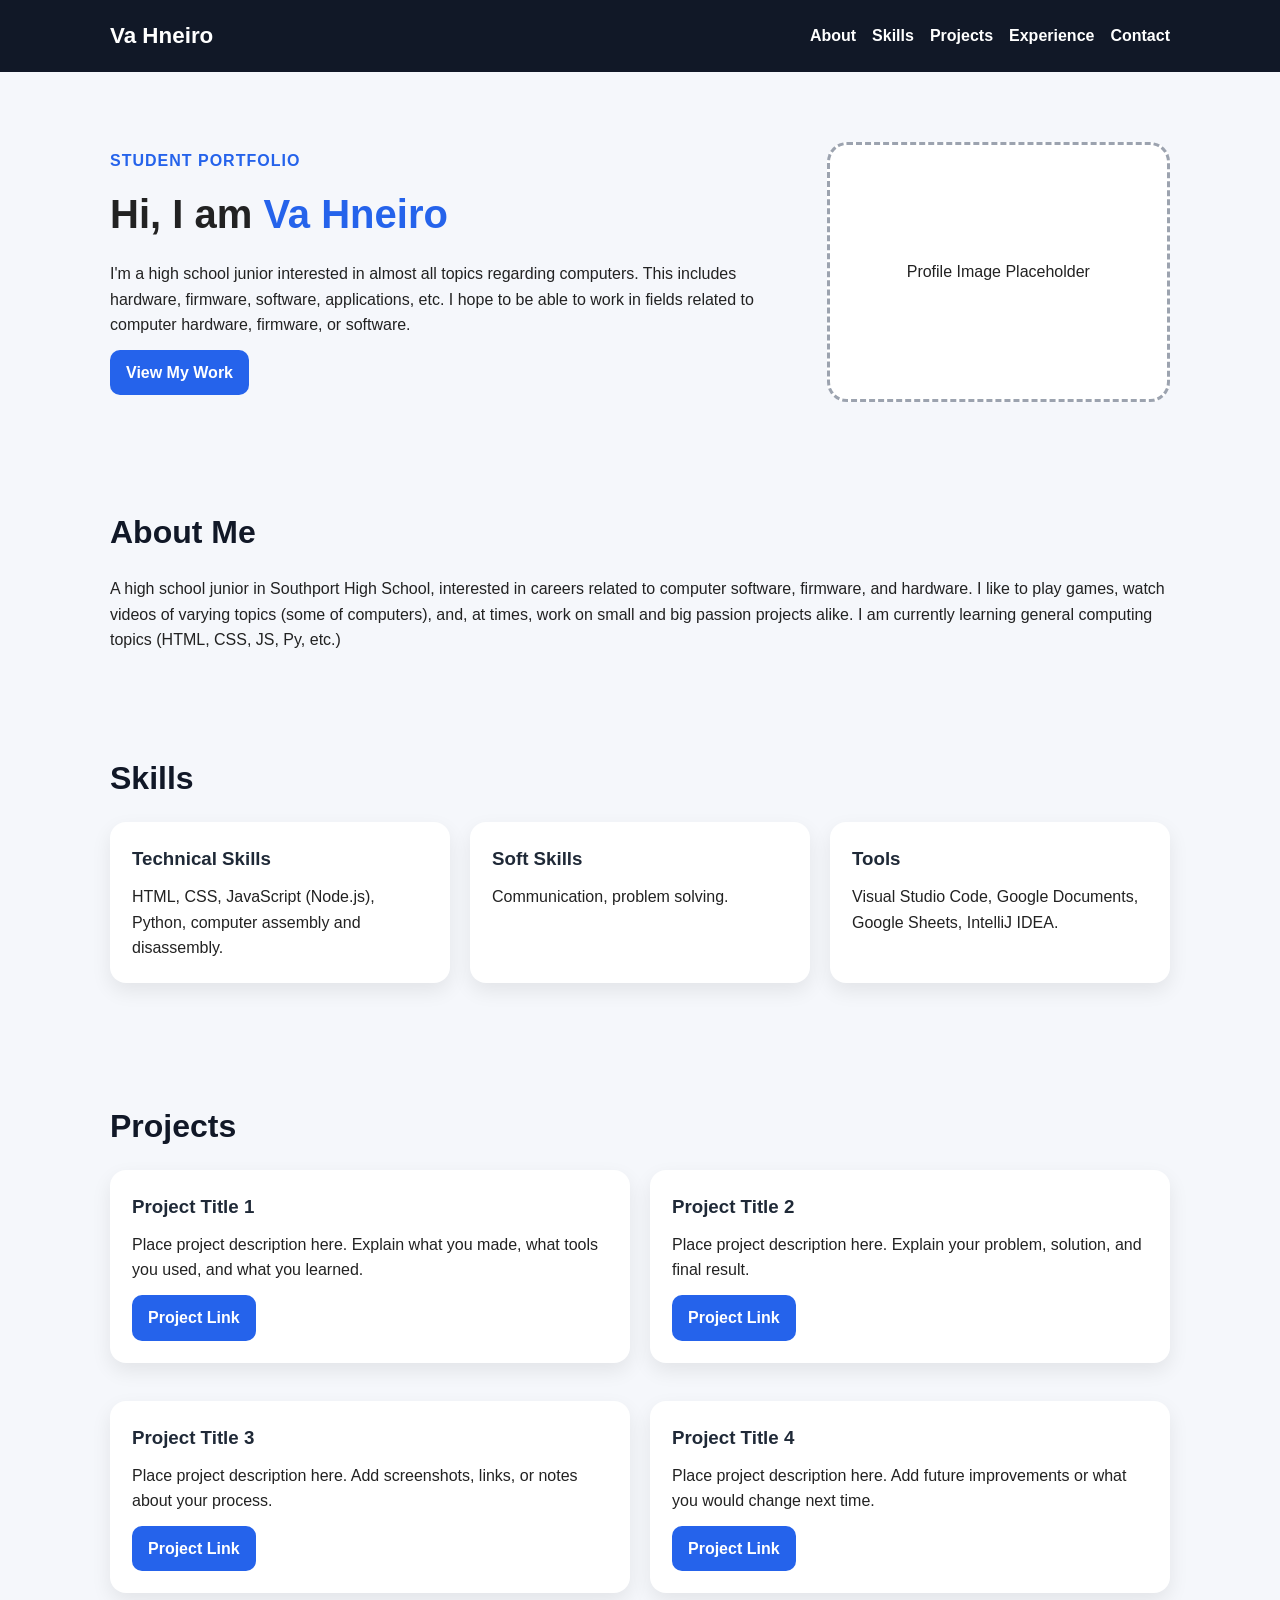
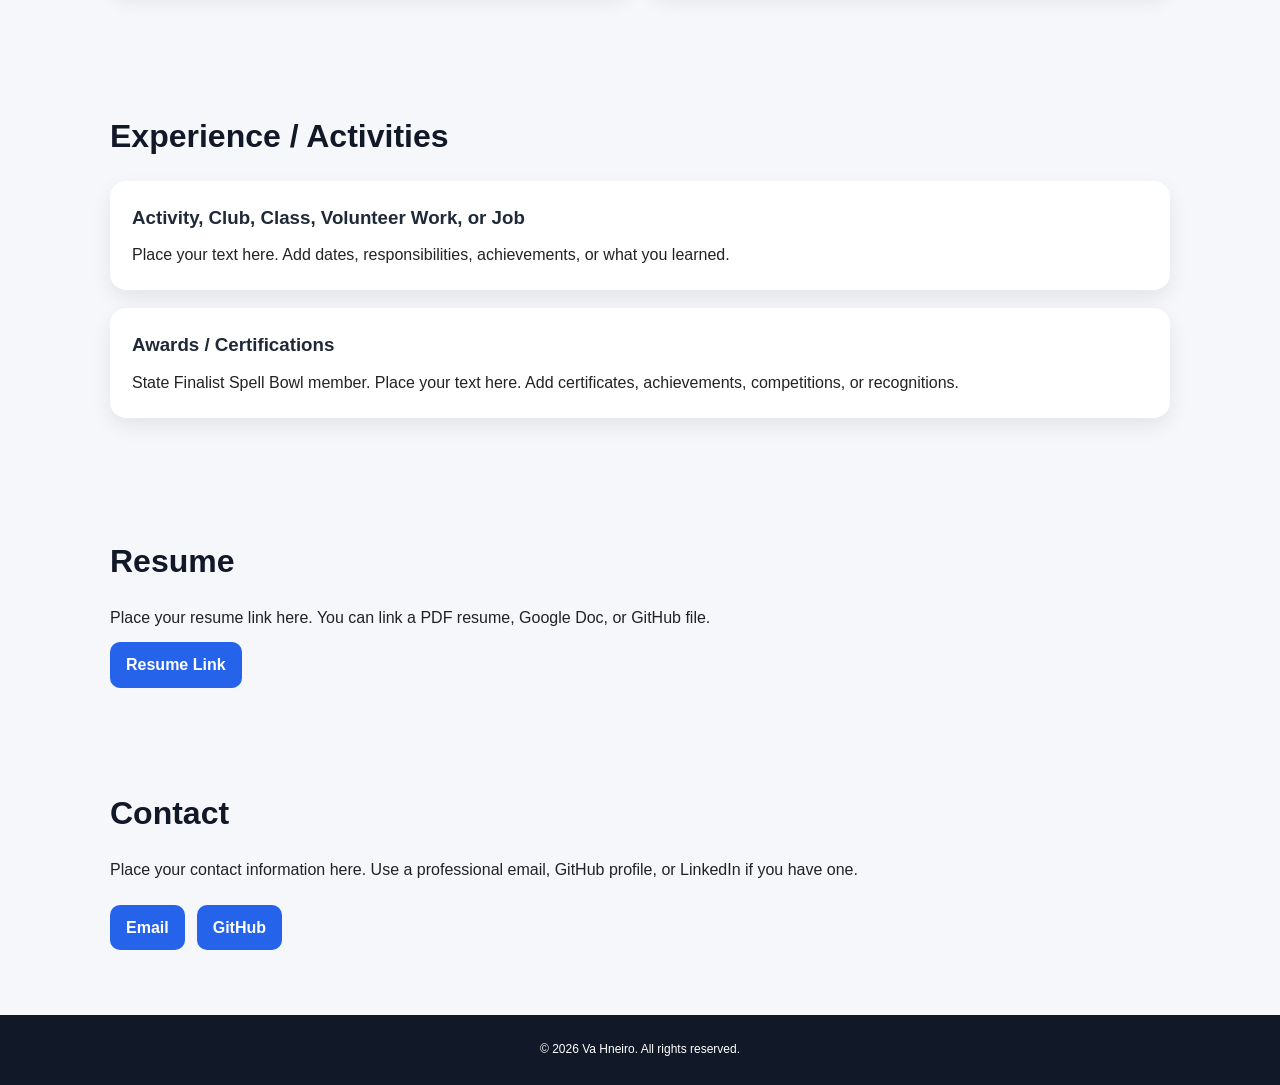
<file: index.html>
<!DOCTYPE html>
<html lang="en">

<head>
  <meta charset="UTF-8" />
  <meta name="viewport" content="width=device-width, initial-scale=1.0" />
  <title>Student Portfolio</title>
  <link rel="stylesheet" href="styles.css" />
</head>

<body>
  <header class="site-header">
    <nav class="navbar">
      <h1 class="logo">Va Hneiro</h1>
      <ul class="nav-links">
        <li><a href="#about">About</a></li>
        <li><a href="#skills">Skills</a></li>
        <li><a href="#projects">Projects</a></li>
        <li><a href="#experience">Experience</a></li>
        <li><a href="#contact">Contact</a></li>
      </ul>
    </nav>
  </header>

  <main>
    <section class="hero">
      <div class="hero-text">
        <p class="tagline">Student Portfolio</p>
        <h2>Hi, I am <span>Va Hneiro</span></h2>
        <p>I'm a high school junior interested in almost all topics regarding computers. This includes hardware,
          firmware, software, applications, etc. I hope to be able to work in fields related to computer hardware,
          firmware, or software.</p>
        <a class="button" href="#projects">View My Work</a>
      </div>
      <div class="hero-card">
        <p>Profile Image Placeholder</p>
      </div>
    </section>

    <section id="about" class="section">
      <h2>About Me</h2>
      <p>A high school junior in Southport High School, interested in careers related to computer software, firmware,
        and hardware. I like to play games, watch videos of varying topics (some of computers), and, at times, work on
        small and big passion projects alike. I am currently learning general computing topics (HTML, CSS, JS, Py, etc.)
      </p>
    </section>

    <section id="skills" class="section">
      <h2>Skills</h2>
      <div class="grid three-columns">
        <div class="card">
          <h3>Technical Skills</h3>
          <p>HTML, CSS, JavaScript (Node.js), Python, computer assembly and disassembly.</p>
        </div>
        <div class="card">
          <h3>Soft Skills</h3>
          <p>Communication, problem solving.</p>
        </div>
        <div class="card">
          <h3>Tools</h3>
          <p>Visual Studio Code, Google Documents, Google Sheets, IntelliJ IDEA.</p>
        </div>
      </div>
    </section>

    <section id="projects" class="section">
      <h2>Projects</h2>
      <div class="grid two-columns">
        <article class="card project-card">
          <h3>Project Title 1</h3>
          <p>Place project description here. Explain what you made, what tools you used, and what you learned.</p>
          <a href="#">Project Link</a>
        </article>
        <article class="card project-card">
          <h3>Project Title 2</h3>
          <p>Place project description here. Explain your problem, solution, and final result.</p>
          <a href="#">Project Link</a>
        </article>
        <article class="card project-card">
          <h3>Project Title 3</h3>
          <p>Place project description here. Add screenshots, links, or notes about your process.</p>
          <a href="#">Project Link</a>
        </article>
        <article class="card project-card">
          <h3>Project Title 4</h3>
          <p>Place project description here. Add future improvements or what you would change next time.</p>
          <a href="#">Project Link</a>
        </article>
      </div>
    </section>

    <section id="experience" class="section">
      <h2>Experience / Activities</h2>
      <div class="card">
        <h3>Activity, Club, Class, Volunteer Work, or Job</h3>
        <p>
          Place your text here. Add dates, responsibilities, achievements, or what you learned.</p>
      </div>
      <div class="card">
        <h3>Awards / Certifications</h3>
        <p>State Finalist Spell Bowl member.
          Place your text here. Add certificates, achievements, competitions, or recognitions.</p>
      </div>
    </section>

    <section id="resume" class="section">
      <h2>Resume</h2>
      <p>Place your resume link here. You can link a PDF resume, Google Doc, or GitHub file.</p>
      <a class="button" href="#">Resume Link</a>
    </section>

    <section id="contact" class="section contact-section">
      <h2>Contact</h2>
      <p>Place your contact information here. Use a professional email, GitHub profile, or LinkedIn if you have one.</p>
      <div class="contact-links">
        <a href="mailto:vahneiro@gmail.com">Email</a>
        <a href="https://github.com/va-b-h">GitHub</a>
      </div>
    </section>
  </main>

  <footer>
    <p>© 2026 Va Hneiro. All rights reserved.</p>
  </footer>
</body>

</html>
</file>
<file: styles.css>
* {
  box-sizing: border-box;
  margin: 0;
  padding: 0;
}

html {
  scroll-behavior: smooth;
}

body {
  font-family: Arial, Helvetica, sans-serif;
  line-height: 1.6;
  color: #222;
  background: #f5f7fb;
}

.site-header {
  background: #111827;
  color: white;
  position: sticky;
  top: 0;
  z-index: 10;
}

.navbar {
  max-width: 1100px;
  margin: auto;
  padding: 18px 20px;
  display: flex;
  justify-content: space-between;
  align-items: center;
  gap: 20px;
}

.logo {
  font-size: 1.4rem;
}

.nav-links {
  list-style: none;
  display: flex;
  flex-wrap: wrap;
  gap: 16px;
}

.nav-links a {
  color: white;
  text-decoration: none;
  font-weight: bold;
}

.nav-links a:hover {
  text-decoration: underline;
}

.hero {
  max-width: 1100px;
  margin: auto;
  padding: 70px 20px;
  display: grid;
  grid-template-columns: 2fr 1fr;
  gap: 30px;
  align-items: center;
}

.hero-text h2 {
  font-size: 2.5rem;
  margin-bottom: 15px;
}

.hero-text span {
  color: #2563eb;
}

.tagline {
  color: #2563eb;
  font-weight: bold;
  text-transform: uppercase;
  letter-spacing: 1px;
  margin-bottom: 8px;
}

.hero-card {
  min-height: 260px;
  border: 3px dashed #9ca3af;
  border-radius: 20px;
  display: flex;
  align-items: center;
  justify-content: center;
  background: white;
  text-align: center;
  padding: 20px;
}

.section {
  max-width: 1100px;
  margin: 0 auto 30px;
  padding: 35px 20px;
}

.section h2 {
  font-size: 2rem;
  margin-bottom: 18px;
  color: #111827;
}

.grid {
  display: grid;
  gap: 20px;
}

.two-columns {
  grid-template-columns: repeat(2, 1fr);
}

.three-columns {
  grid-template-columns: repeat(3, 1fr);
}

.card {
  background: white;
  border-radius: 16px;
  padding: 22px;
  box-shadow: 0 8px 20px rgba(0, 0, 0, 0.08);
  margin-bottom: 18px;
}

.card h3 {
  margin-bottom: 10px;
  color: #1f2937;
}

.project-card a,
.contact-links a,
.button {
  display: inline-block;
  margin-top: 12px;
  color: white;
  background: #2563eb;
  padding: 10px 16px;
  border-radius: 10px;
  text-decoration: none;
  font-weight: bold;
}

.project-card a:hover,
.contact-links a:hover,
.button:hover {
  background: #1d4ed8;
}

.contact-links {
  display: flex;
  flex-wrap: wrap;
  gap: 12px;
  margin-top: 10px;
}

footer {
  text-align: center;
  padding: 25px;
  background: #111827;
  color: white;
  font-size: 12px;
}

@media (max-width: 800px) {
  .hero,
  .two-columns,
  .three-columns {
    grid-template-columns: 1fr;
  }

  .navbar {
    flex-direction: column;
    align-items: flex-start;
  }

  .hero-text h2 {
    font-size: 2rem;
  }
}
</file>
